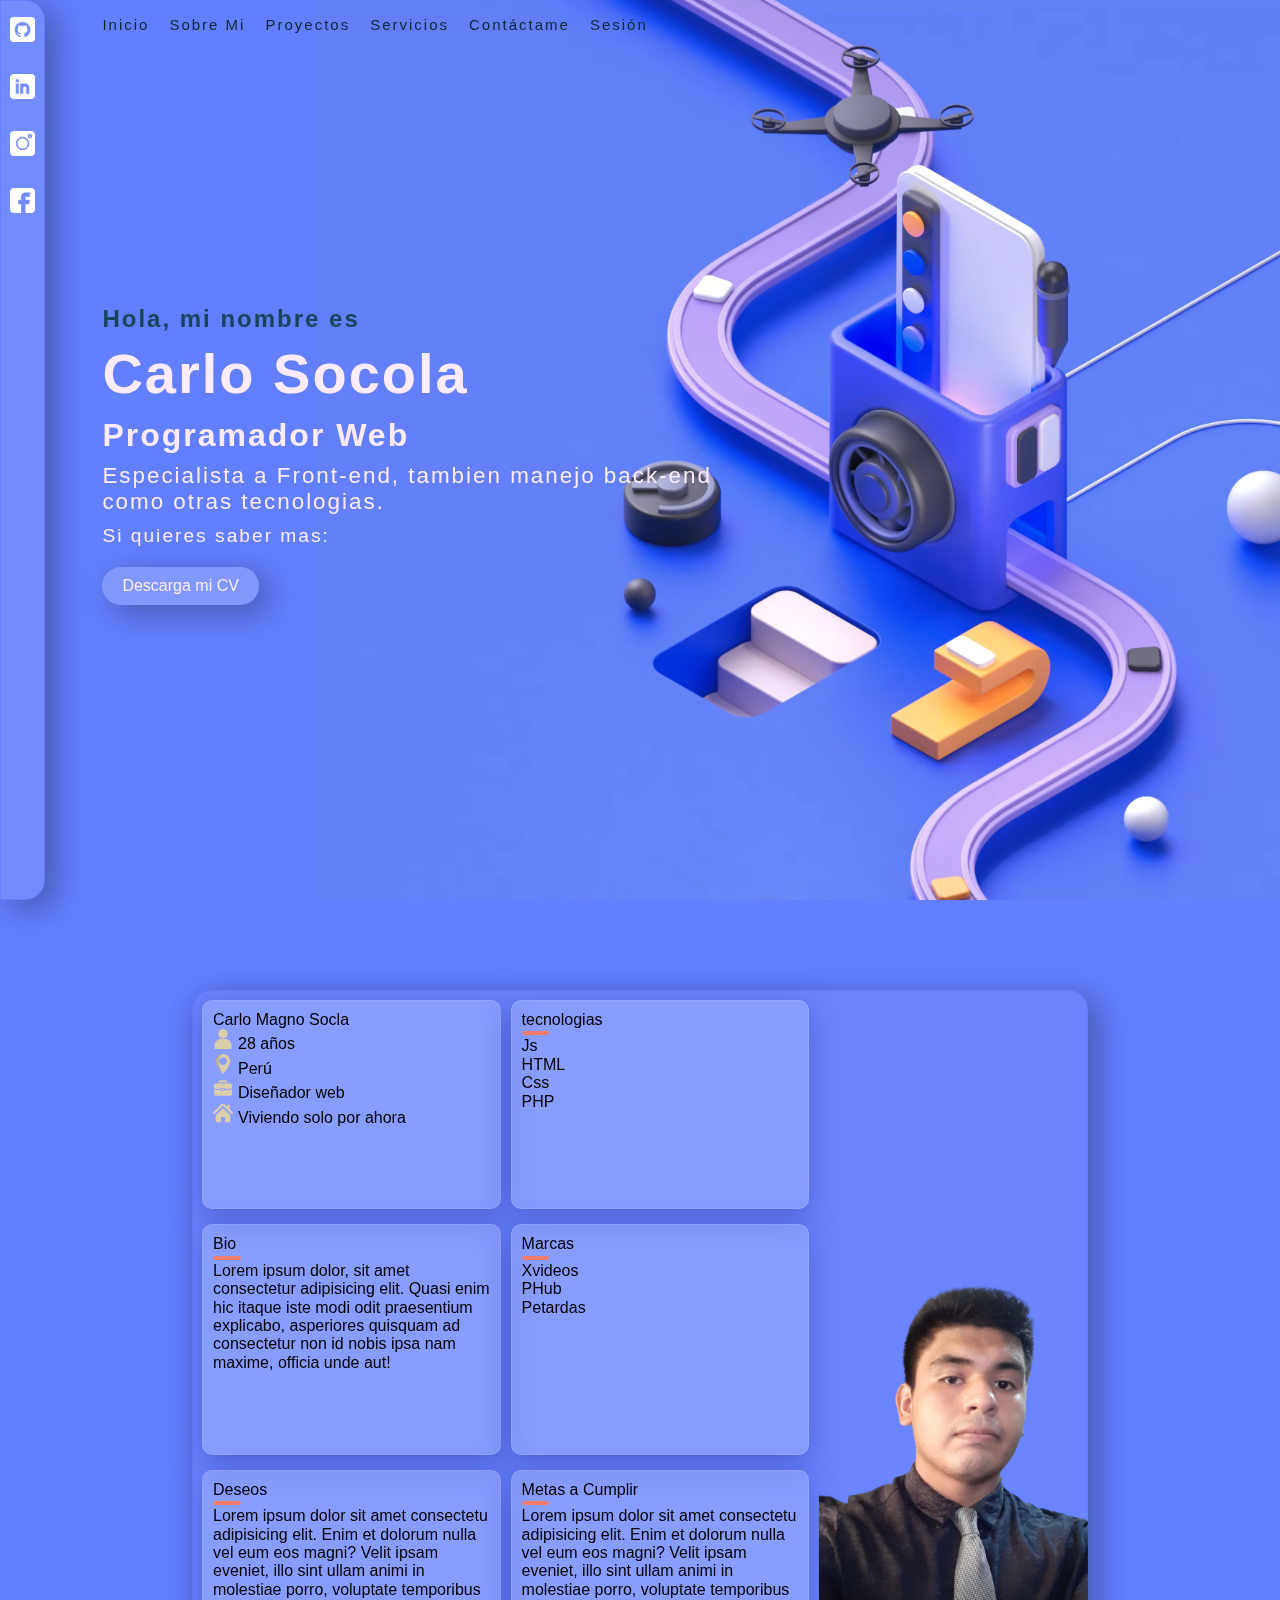
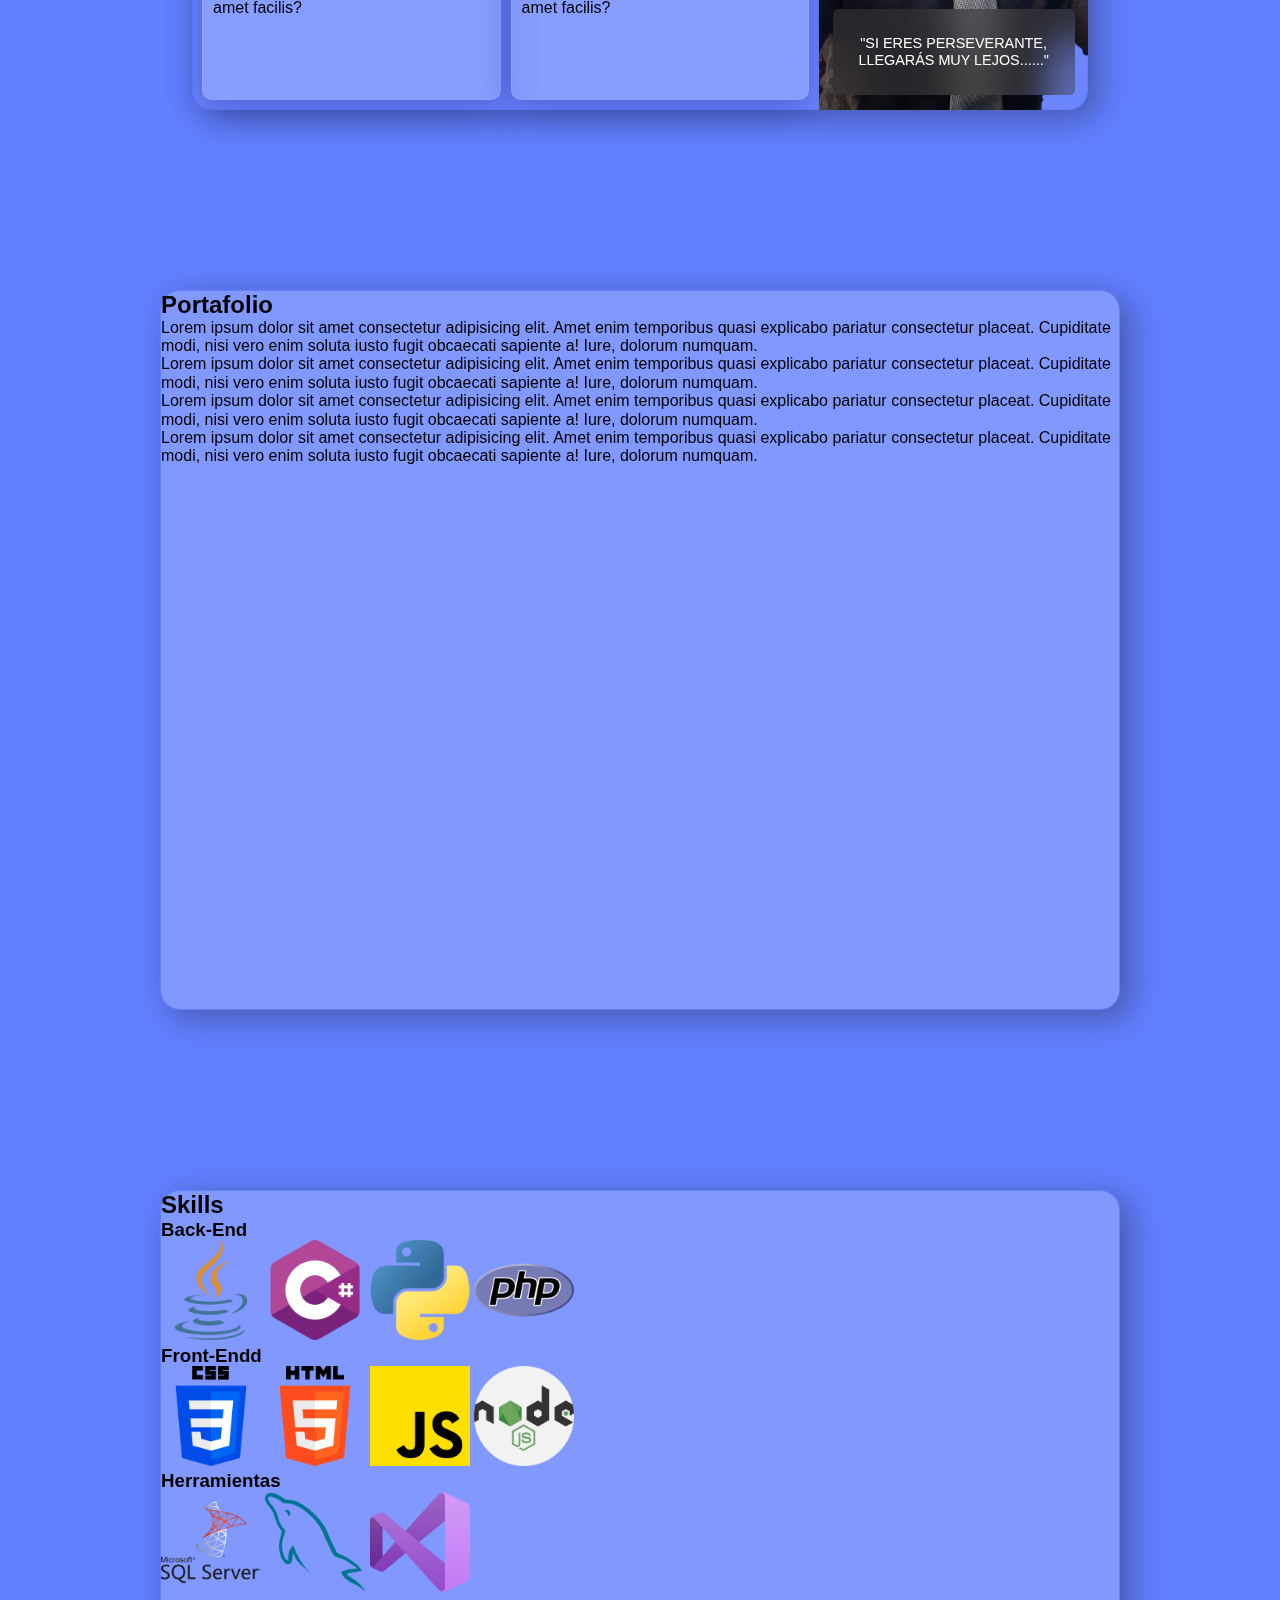
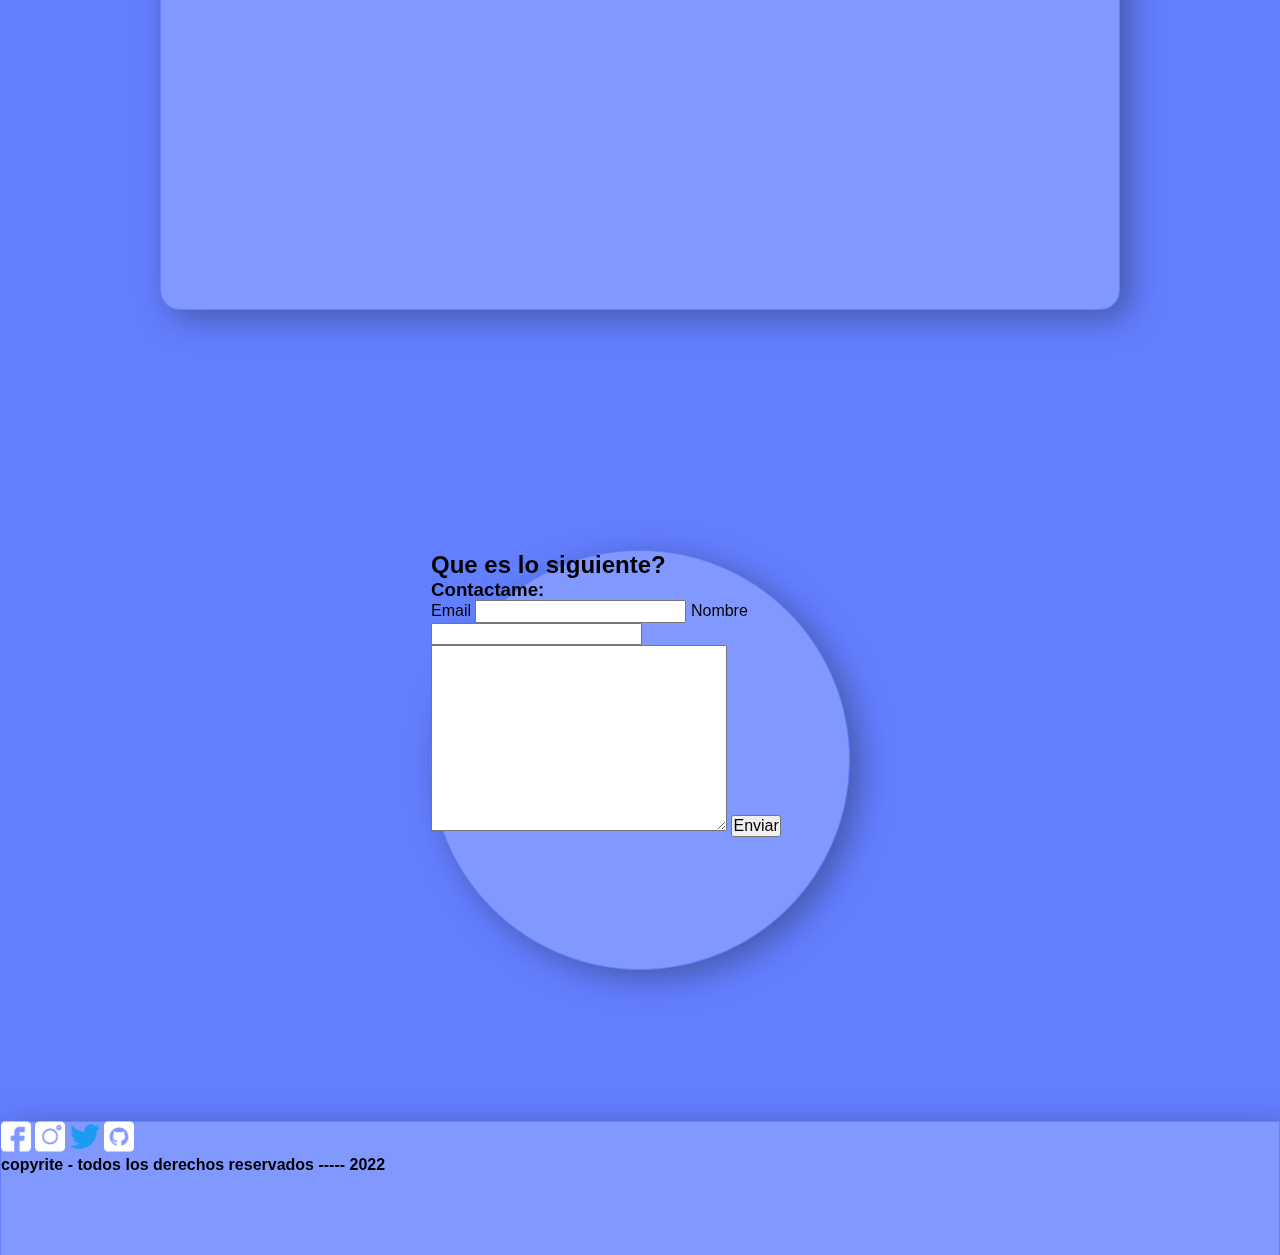
<file: index.html>
<!DOCTYPE html>
<html lang="en">

<head>
    <meta charset="UTF-8">
    <meta http-equiv="X-UA-Compatible" content="IE=edge">
    <meta name="viewport" content="width=device-width, initial-scale=1.0">
    <link rel="stylesheet" href="Css/normalize.css">
    <link rel="stylesheet" href="Css/cabecera.css">
    <link rel="stylesheet" href="Css/presentacion.css">
    <link rel="stylesheet" href="Css/perfil.css">
    <link rel="stylesheet" href="Css/portafolio.css">
    <link rel="stylesheet" href="Css/skills.css">
    <link rel="stylesheet" href="Css/contacto.css">
    <link rel="stylesheet" href="Css/footer.css">
    <link rel="stylesheet" href="Css/general.css">
    <link rel="stylesheet" href="Css/burbujas.css">
    <script defer src="Js/app.js"></script>
    <enlace rel="preconectar" href="https://fonts.googleapis.com">
        <enlace rel="preconectar" href="https://fonts.gstatic.com" crossorigin>
            <enlace href="https: //fonts.googleapis.com/css2? family= Ubuntu:wght@300 & display=swap" rel="stylesheet">
                <title>carlomagno Socola | Desarrollador</title>
</head>

<body>

    <header class="header">
        <div class="card-header">
            <nav class="navegacion">
                <ul class="menu">
                    <li class="item"><a href="#presentacion" class="a-link">Inicio</a></li>
                    <li class="item"><a href="#informacion" class="a-link">Sobre Mi</a></li>
                    <li class="item"><a href="#portafolio" class="a-link">Proyectos</a></li>
                    <li class="item"><a href="#skills" class="a-link">Servicios</a></li>
                    <li class="item"><a href="#contacto" class="a-link">Contáctame</a></li>
                    <li class="item"><a href="Login.html" class="a-link">Sesión</a></li>
                </ul>
            </nav>
        </div>
    </header>


    <section class="presentacion" id="presentacion">
        <div class="card">
            <div class="panel-1"></div>
            <div class="presentacion-article">
                <div class="informacion">
                    <div class="info">
                        <h3 class="saludo">
                            Hola, mi nombre es
                        </h3>

                        <h2 class="user-nombre">Carlo Socola</h2>
                        <h3 class="user-profesion">Programador Web</h3>
                        <p class="descrip">
                            Especialista a Front-end, tambien
                            manejo back-end como otras tecnologias.
                        </p>
                        <p class="saber-mas">Si quieres saber mas:</p>
                        <input type="button" value="Descarga mi CV" class="boton">
                    </div>
                </div>
            </div>
        </div>
        <div class="panel-2">
            <div class="redes-sociales">
                <ul>
                    <li><a href="https://github.com/Socola23" target="_blank" class="github">
                            <img src="img/github.png" alt="" class="redes_img">
                        </a></li>
                    <li> <a href="https://www.linkedin.com/in/carlo-magno-socola-lozada-5870a3227/" target="_blank"
                            class="linkedin">
                            <img src="img/linkedin.png" alt="" class="redes_img">
                        </a></li>
                    <li><a href="https://www.instagram.com/carlo.s_23/" target="_blank" class="instagram">
                            <img src="img/instagram.png" alt="" class="redes_img">
                        </a></li>
                    <li><a href="https://www.facebook.com/carlosmagno.lozadasocola/" target="_blank" class="facebook">
                            <img src="img/facebook.png" alt="" class="redes_img">
                        </a></li>

                </ul>
            </div>
        </div>

        <div class="imagen-inicio">
            <video class="video" src="img/isometric animation.mp4" autoplay playinline loop muted
                preload="auto"></video>
        </div>


    </section>

    <section class="perfil" id="informacion">
        <article class="card-perfil">
            <div class="panel-perfil1"></div>
            <div class="perfil-info">
                <div class="foto-usuario">
                    <img src="img/carlo2.png" alt="Carlo Magno Socola Lozada">
                    <div class="panel-perfil2">
                        <p>"Si eres perseverante, llegarás muy lejos......"</p>
                    </div>
                </div>
                <div class="datos-usuario">
                    <div class="nombre">
                        <p class="nombre-mi">Carlo Magno Socla</p>
                        <p><img src="img/iconos/user.png" alt="">28 años</p>
                        <p><img src="img/iconos/direccion.png" alt="">Perú</p>
                        <p><img src="img/iconos/maletin.png" alt="">Diseñador web</p>
                        <p><img src="img/iconos/casa.png" alt="">Viviendo solo por ahora</p>

                    </div>
                    <div class="tecnologias">
                        <p>tecnologias</p>
                        <hr class="hr-hover">
                        <p>Js</p>
                        <p>HTML</p>
                        <p>Css</p>
                        <p>PHP</p>
                    </div>
                    <div class="bio">
                        <p>Bio</p>
                        <hr class="hr-hover">
                        Lorem ipsum dolor, sit amet consectetur
                        adipisicing elit. Quasi enim hic itaque
                        iste modi odit praesentium explicabo,
                        asperiores quisquam ad consectetur non
                        id nobis ipsa nam maxime, officia unde aut!
                    </div>
                    <div class="brands">
                        <p>Marcas</p>
                        <hr class="hr-hover">
                        <p>Xvideos</p>
                        <p>PHub</p>
                        <p>Petardas</p>
                    </div>
                    <div class="deseos">
                        <p>Deseos</p>
                        <hr class="hr-hover">
                        Lorem ipsum dolor sit amet consectetu
                        adipisicing elit. Enim et dolorum nulla
                        vel eum eos magni? Velit ipsam eveniet,
                        illo sint ullam animi in molestiae porro,
                        voluptate temporibus amet facilis?
                    </div>
                    <div class="metas">
                        <p>Metas a Cumplir</p>
                        <hr class="hr-hover">
                        Lorem ipsum dolor sit amet consectetu
                        adipisicing elit. Enim et dolorum nulla
                        vel eum eos magni? Velit ipsam eveniet,
                        illo sint ullam animi in molestiae porro,
                        voluptate temporibus amet facilis?
                    </div>
                </div>
            </div>
        </article>
    </section>

    <section class="portafolioclass" id="portafolio">
        <article class="card-portafolio">
            <div class="panel-portafolio">
                <div class="portafolio-info">
                    <div class="datos-portafolio">
                        <h2 class="portafolio-class">Portafolio</h2>
                        <p class="portafolio-class__parrafo">
                            Lorem ipsum dolor sit amet consectetur adipisicing elit.
                            Amet enim temporibus quasi explicabo pariatur consectetur
                            placeat. Cupiditate modi, nisi vero enim soluta iusto fugit
                            obcaecati sapiente a! Iure, dolorum numquam.
                        </p>

                        <p class="portafolio-class__parrafo">
                            Lorem ipsum dolor sit amet consectetur adipisicing elit.
                            Amet enim temporibus quasi explicabo pariatur consectetur
                            placeat. Cupiditate modi, nisi vero enim soluta iusto fugit
                            obcaecati sapiente a! Iure, dolorum numquam.
                        </p>

                        <p class="portafolio-class__parrafo">
                            Lorem ipsum dolor sit amet consectetur adipisicing elit.
                            Amet enim temporibus quasi explicabo pariatur consectetur
                            placeat. Cupiditate modi, nisi vero enim soluta iusto fugit
                            obcaecati sapiente a! Iure, dolorum numquam.
                        </p>

                        <p class="portafolio-class__parrafo">
                            Lorem ipsum dolor sit amet consectetur adipisicing elit.
                            Amet enim temporibus quasi explicabo pariatur consectetur
                            placeat. Cupiditate modi, nisi vero enim soluta iusto fugit
                            obcaecati sapiente a! Iure, dolorum numquam.
                        </p>
                    </div>
                </div>
            </div>
        </article>
    </section>

    <section class="skillclass" id="skills">
        <article class="card-skills">
            <div class="panel-skills">
                <div class="skills-info">
                    <div class="datos-skills">
                        <h2>Skills</h2>
                        <article>
                            <h3>Back-End</h3>
                            <img src="img/java.png" alt="css" width="100">
                            <img src="img/c-sharp.png" alt="html5" width="100">
                            <img src="img/python.png" alt="" width="100">
                            <img src="img/php.png" alt="" width="100">
                        </article>

                        <article>
                            <h3>Front-Endd</h3>
                            <img src="img/css-3.png" alt="css" width="100">
                            <img src="img/html-5.png" alt="html5" width="100">
                            <img src="img/js.png" alt="html5" width="100">
                            <img src="img/nodejs.png" alt="html5" width="100">
                        </article>

                        <article>
                            <h3>Herramientas</h3>
                            <img src="img/sql-server.png" alt="html5" width="100">
                            <img src="img/mysql.png" alt="html5" width="100">
                            <img src="img/visual-basic.png" alt="html5" width="100">
                        </article>
                    </div>
                </div>
            </div>
        </article>
    </section>

    <section class="contactoclass" id="contacto">
        <article class="card-contacto">
            <div class="panel-contacto">
                <div class="contacto-info">
                    <div class="datos-contacto">
                        <h2>Que es lo siguiente?</h2>
                        <h3>Contactame:</h3>
                        <form action="POST">
                            <label for="">Email</label>
                            <input type="email" name="" id="">
                            <label for="">Nombre</label>
                            <input type="text">
                            <textarea name="" id="" cols="30" rows="10"></textarea>
                            <input type="submit" value="Enviar">
                        </form>
                    </div>
                </div>
            </div>
        </article>
    </section>


    <footer class="footerclass">
        <article class="card-footer">
            <div class="panel-footer">
                <div class="footer-info">
                    <div class="datos-footer">
                        <a href="https://facebook.com" target="_blank"><img src="img/facebook.png" alt=""
                                width="30"></a>
                        <a href="https://instagram.com" target="_blank"><img src="img/instagram.png" alt=""
                                width="30"></a>
                        <a href="https://twitter.com" target="_blank"><img src="img/twitter.png" alt="" width="30"></a>
                        <a href="https://github.com" target="_blank"><img src="img/github.png" alt="" width="30"></a>
                        <h4>
                            copyrite - todos los derechos reservados ----- 2022
                        </h4>
                    </div>
                </div>
            </div>
        </article>
    </footer>
</body>

</html>
</file>
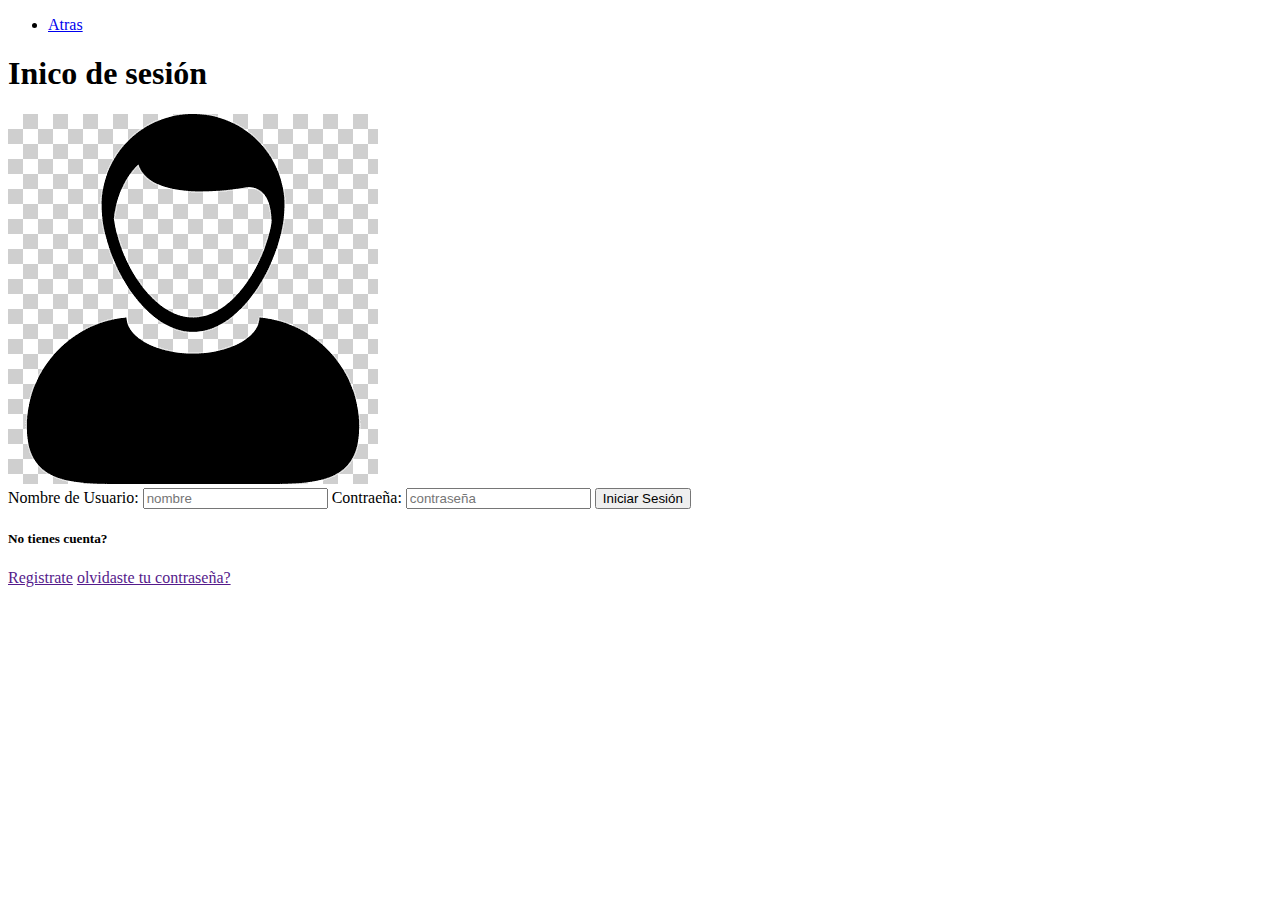
<file: Login.html>
<!DOCTYPE html>
<html lang="en">
<head>
    <meta charset="UTF-8">
    <meta http-equiv="X-UA-Compatible" content="IE=edge">
    <meta name="viewport" content="width=device-width, initial-scale=1.0">
    <title>Inciar Sesión</title>
</head>
<body>
    <header>
        <nav>
            <ul>
                <li><a href="index.html">Atras</a></li>
                
            </ul>
        </nav>
    </header>
    
    <h1>Inico de sesión</h1>

    <div>
        <img src="img/Imagen.png" alt="laik" >
    </div>
    <form action="">
        <label for="nombre">Nombre de Usuario:</label>
        <input type="text" id="nombre" name="Nombre" placeholder="nombre" required="">
        
        <label for="contraseña">Contraeña:</label>
        <input type="password" id="contraseña" name="Password" placeholder="contraseña" required="">

        <input type="button" value="Iniciar Sesión">
    </form>



    <div>
        <h5>No tienes cuenta?</h5>
        <a href="">Registrate</a>
        <a href="">olvidaste tu contraseña?</a>

    </div>

       
    
</body>
</html>
</file>
<file: Css/cabecera.css>
/*seccion principal "cabecera"*/
.card-header {
  position: fixed;
  top: 0;

  z-index: 999;
  min-width: 100%;
  height: 50px;
}


.card-header {
  letter-spacing: 2px;
  display: flex;
  justify-content: space-between;
  align-items: center;
  overflow: hidden;
  margin-left: 8%;
}

/* lista (ul) */
.navegacion ul {
  list-style: none;
  display: flex;
}

/* elementos - lista (li) */
.navegacion li {
  display: inline-block;
  line-height: 40px;
  padding: 0px;
}

/* elementos - lista (a) */
.card-header li a {
  text-decoration: none;
  color: #0c2935;
  position: relative;
  margin-right: 20px;
  font-size: 15px;
}

/* diseño de los elementos a */
.navegacion a::after {
  content: "";
  position: absolute;
  height: 3px;
  border-radius: 15px;
  width: 0;
  left: 0;
  bottom: -9px;
  transition: 0.3s;
}

.navegacion a:hover:after {
  width: 100%;
  background-color: #ffffff;
}

.navegacion a:hover {
  transition: 0.5s;
  color: #ffffff;
}

@media screen and (max-width: 500px) {
  /*seccion principal "cabecera"*/

  .card-header{
    justify-content: center;
    display: none;
  }

  .card-header {
    position: fixed;
    top: 0%;
    right: 0;
    min-width: 40%;
    min-height: 100vh;
    border-radius: 20px 20px;
    background: rgba(255, 255, 255, 0.2);
    box-shadow: 0px 8px 32px rgba(22, 22, 26, 0.37);
    backdrop-filter: blur(20px);
    border: solid 1px transparent;
    background-clip: padding-box;
    animation: none;
  }

  .card-header {
    letter-spacing: 1px;
  }

  .navegacion ul {
    flex-direction: column;
  }

  /* elementos - lista (li) */
  .navegacion li {
    line-height: 70px;
  }

  /* elementos - lista (a) */
  li a {
    padding: 0 0px;
    margin: 0;
    font-size: 18px;
  }

  .navegacion a:hover:after {
    width: 300%;
  }
}
</file>
<file: Css/presentacion.css>
.presentacion {
  min-height: 100vh;
  display: flex;
  justify-content: center;
  align-items: center;
}

.card {
  width: 100vw;
  height: 90vh;
  min-height: 20em;
  position: relative;
}

.presentacion-article {
  position: relative;
  display: flex;
  justify-content: center;
  align-items: center;
  z-index: 10;
  width: 50%;
  height: 100%;
  margin-left: 8%;
  letter-spacing: 2px;
}

.informacion {
  text-align: left;
}

.saludo {
  margin-top: 10px;
  font-size: 1.5em;
  color: #16465b;
}

.user-nombre {
  margin-top: 10px;
  font-size: 3.5em;
  color: #FCEBFA;
}

.user-profesion {
  margin-top: 10px;
  font-size: 2em;
  color: #FCEBFA;
}

.descrip {
  margin-top: 10px;
  font-size: 1.4em;
  color: #FCEBFA;
}

.saber-mas {
  margin-top: 10px;
  font-size: 1.2em;
  color: #FCEBFA;
}

.boton {
  display: inline-flex;
  padding: 10px 20px;
  font-size: 1em;
  margin-top: 20px;
  cursor: pointer;
  border-radius: 20px 20px;
  background: rgba(255, 255, 255, 0.2);
  box-shadow: 10px 8px 32px rgba(22, 22, 26, 0.37);
  backdrop-filter: blur(20px);
  border: solid 1px transparent;
  background-clip: padding-box;
  border: none;
  color: #FCEBFA;
}

.panel-2 {
  position: fixed;
  display: flex;
  justify-content: center;
  top: 0;
  left: 0%;
}

.panel-2 {
  width: 45px;
  height: 100%;
  z-index: 99;
  border-radius: 0px 20px 20px 0;
  background: rgba(255, 255, 255, 0.1);
  box-shadow: 10px 8px 32px rgba(22, 22, 26, 0.37);
  backdrop-filter: blur(20px);
  border: solid 1px transparent;
  background-clip: padding-box;
  animation-name: panel;
  animation-duration: 1.5s;
}

.imagen-inicio{
  position: fixed;
  display: flex;
  justify-content: center;
  align-items: center;
  top: 0;
  right: -4%;
}

.imagen-inicio{
  width: 65%;
  height: 100%;
}

.imagen-inicio video{
  position: absolute;
  width: 100vw;
  height: 100vh;
}


.panel-2 ul {
  list-style: none;
}

.panel-2 li {
  padding: 16px 0px;
}

.panel-2 ul li a {
  transition: 0.2s;
}

.redes_img {
  width: 25px;
  display: flex;
}

.panel-2 ul:hover a {
  filter: blur(3px);
}

.panel-2 ul li a:hover {
  transform: translateY(-3px) scale(1.06);
  filter: none;
}


/*<-------DISEÑO RESPONSIVE (500PX)-------->*/

@media (max-width: 500px) {

  .card {
    width: 80vw;
  }

  .panel-1 {
    position: absolute;
    top: 50%;
    transform: translateY(-50%);
  }
  
  .panel-1 {
    left: 0;
    width: 100%;
    height: 80%;
    z-index: 2;
    border-radius: 20px 20px 20px 20px;
    background: rgba(255, 255, 255, 0.05);
    box-shadow: 10px 8px 32px rgba(22, 22, 26, 0.37);
    backdrop-filter: blur(5px) ;
    border: solid 1px transparent;
    background-clip: padding-box;
  }

  .presentacion-article {
    position: relative;
    display: flex;
    justify-content: center;
    align-items: center;
    z-index: 10;
    width: 100%;
    height: 100%;
    margin-left: auto;
    padding: 5%;
    letter-spacing: 2px;
  }

  .informacion {
    text-align: center;
  }

  .imagen-inicio{
    position: fixed;
    display: flex;
    justify-content: center;
    align-items: center;
    top: 0;
    right: 0%;
  }
  
  .imagen-inicio{
    width: 100%;
    height: 100%;
  }
  
  .imagen-inicio video{
    width: 300%;
  }

  .panel-2 {
    display: flex;
    position: absolute;
    align-items: center;
    justify-content: center;
    top: auto;
    bottom: 10%;
    left: 50%;
    transform: translateX(-50%);
  }
  
  .panel-2 {
    width: 270px;
    height: 50px;
    z-index: 990;
    border-radius: 20px 20px 20px 20px;
    background: rgba(255, 255, 255, 0.05);
    box-shadow: 10px 8px 32px rgba(22, 22, 26, 0.37);
    backdrop-filter: blur(20px);
    border: solid 1px transparent;
    background-clip: padding-box;
    animation-name: panel;
    animation-duration: 1.5s;
  }

  
.panel-2 ul {
  list-style: none;
  display: flex;
}

.panel-2 li {
  padding: 0 16px;
}

.panel-2 ul li a {
  transition: 0.2s;
}

.redes_img {
  width: 30px;
  display: flex;
}

.panel-2 ul:hover a {
  filter: blur(3px);
}

.panel-2 ul li a:hover {
  transform: translateY(-3px) scale(1.06);
  filter: none;
}
  
}
</file>
<file: Css/perfil.css>
.perfil {
  min-height: 100vh;
  display: flex;
  justify-content: center;
  align-items: center;
}

.card-perfil {
  width: 70vw;
  height: 80vh;
  min-height: 20em;
  position: relative;
}

.panel-perfil1 {
  position: absolute;
  top: 50%;
  transform: translateY(-50%);
}

.panel-perfil1 {
  left: 0;
  width: 100%;
  height: 100%;
  z-index: 2;
  border-radius: 20px;
  background: rgba(255, 255, 255, 0.05);
  box-shadow: 10px 8px 32px rgba(22, 22, 26, 0.37);
  backdrop-filter: blur(10px) ;
  border: solid 1px transparent;
  background-clip: padding-box;
}


.panel-perfil2 {
  position: absolute;
  width: 90%;
  height: 12%;
  z-index: 40;
  bottom: 15px;
  border-radius: 5px;
  background: rgba(83, 78, 78, 0.4);
  backdrop-filter: blur(20px) brightness(100%);
  display: flex;
  justify-content: center;
  align-items: center;
}

.panel-perfil2 p{
  margin: 0 3px;
  text-align: center;
  color: #fff;
  text-transform: uppercase;
  font-size: .9em;
}


.perfil-info {
  position: relative;
  display: flex;
  justify-content: center;
  align-items: center;
  z-index: 30;
  height: 100%;
}

.foto-usuario,
.datos-usuario {
  position: absolute;
}

.foto-usuario {
  right: 0;
  top: 0;
  width: 30%;
  height: 100%;
  display: flex;
  justify-content: center;
  align-items: flex-end;
}


.datos-usuario {
  left: 0;
  top: 0;
  width: 70%;
  height: 100%;
  display: grid;
  grid-template-columns: repeat(2,1fr);
  padding: 10px;
  gap: 15px 10px;
}

.datos-usuario div{
  padding: 10px;
  border-radius: 10px;
  background: rgba(255, 255, 255, 0.2);
  box-shadow: 0 8px 32px rgba(31, 38, 135, 0.37);
  backdrop-filter: blur(4px);
  border: 1px solid rgba(255, 255, 255, 0.1);

}

.datos-usuario div img{
  width: 20px;
  display: inline-flex;
  margin-right: 5px;
}



.datos-usuario div hr{
  background-color: #F07C70;
  height: 4px;  
  border: none; 
  width: 10%;
  border-radius: 10px;
  margin: 2px 0;
}

.datos-usuario div:hover .hr-hover{
  transition: 0.3s;
  width: 80%;
}
</file>
<file: Css/portafolio.css>
.portafolioclass {
  min-height: 100vh;
  display: flex;
  justify-content: center;
  align-items: center;
}

.card-portafolio {
  width: 75vw;
  height: 80vh;
  min-height: 20em;
  max-width: 1070px;
  position: relative;
}

.card-portafolio {
  width: 75vw;
  height: 80vh;
  min-height: 20em;
  max-width: 1070px;
  position: relative;
}

.panel-portafolio {
  position: absolute;
  top: 50%;
  transform: translateY(-50%);
}

.panel-portafolio {
  left: 0;
  width: 100%;
  height: 100%;
  z-index: 2;
  border-radius: 20px;
  background: rgba(255, 255, 255, 0.2);
  box-shadow: 10px 8px 32px rgba(22, 22, 26, 0.37);
  backdrop-filter: blur(20px) ;
  border: solid 1px transparent;
  background-clip: padding-box;
}

.portafolio-info {
  position: relative;
  z-index: 2;
}

.burbuja--1 {
  bottom: 0px;
  left: 0px;
  position: absolute;
  width: 30vh;
  height: 30vh;
  border-radius: 50%;
  background-image: linear-gradient(
    95deg,
    #d8ffff 0,
    #9db9f2 50%,
    #646c80 100%
  );
  box-shadow: 0 8px 32px rgba(31, 38, 135, 0.37);
  backdrop-filter: blur(4px);
}

.burbuja--2 {
  bottom: -250px;
  left: 100px;
  position: absolute;
  width: 500px;
  height: 500px;
  border-radius: 50%;
  background-image: linear-gradient(
    95deg,
    #d8ffff 0,
    #9db9f2 50%,
    #646c80 100%
  );
  box-shadow: 0 8px 32px rgba(31, 38, 135, 0.37);
  backdrop-filter: blur(4px);
}

.burbuja--3 {
  bottom: 100px;
  left: -300px;
  position: absolute;
  width: 200px;
  height: 200px;
  border-radius: 50%;
  background-image: linear-gradient(
    115deg,
    #ffc662 0,
    #ffbb67 8.33%,
    #ffad6c 16.67%,
    #ff9e6f 25%,
    #ff8e71 33.33%,
    #f17d70 41.67%,
    #d86c6c 50%,
    #be5c67 58.33%,
    #a65061 66.67%,
    #92465d 75%,
    #813f59 83.33%,
    #733a57 91.67%,
    #683756 100%
  );
  box-shadow: 0 8px 32px rgba(31, 38, 135, 0.37);
  backdrop-filter: blur(4px);
}

.burbuja--4 {
  bottom: -30px;
  right: -50px;
  position: absolute;
  width: 300px;
  height: 300px;
  border-radius: 50%;
  background-image: linear-gradient(
    115deg,
    #ffc662 0,
    #ffbb67 8.33%,
    #ffad6c 16.67%,
    #ff9e6f 25%,
    #ff8e71 33.33%,
    #f17d70 41.67%,
    #d86c6c 50%,
    #be5c67 58.33%,
    #a65061 66.67%,
    #92465d 75%,
    #813f59 83.33%,
    #733a57 91.67%,
    #683756 100%
  );
  box-shadow: 0 8px 32px rgba(31, 38, 135, 0.37);
  backdrop-filter: blur(4px);
}
</file>
<file: Css/skills.css>
.skillclass {
  min-height: 100vh;
  display: flex;
  justify-content: center;
  align-items: center;
}

.card-skills {
  width: 75vw;
  height: 80vh;
  min-height: 20em;
  max-width: 1070px;
  position: relative;
}

.card-skills {
  width: 75vw;
  height: 80vh;
  min-height: 20em;
  max-width: 1070px;
  position: relative;
}

.panel-skills {
  position: absolute;
  top: 50%;
  transform: translateY(-50%);
}

.panel-skills {
  left: 0;
  width: 100%;
  height: 100%;
  z-index: 2;
  border-radius: 20px;
  background: rgba(255, 255, 255, 0.2);
  box-shadow: 10px 8px 32px rgba(22, 22, 26, 0.37);
  backdrop-filter: blur(20px) ;
  border: solid 1px transparent;
  background-clip: padding-box;
}

.skills-info {
  position: relative;
  z-index: 2;
}
</file>
<file: Css/contacto.css>
.contactoclass {
  min-height: 80vh;
  display: flex;
  justify-content: center;
  align-items: center;
}

.card-contacto {
  width: 420px;
  height: 420px;
  min-height: 20em;
  max-width: 1070px;
  position: relative;
  border-radius:50%;
}

.panel-contacto {
  position: absolute;
  top: 50%;
  transform: translateY(-50%);
}

.panel-contacto {
  left: 0;
  width: 100%;
  height: 100%;
  z-index: 2;
  border-radius:50%;
  background: rgba(255, 255, 255, 0.2);
  box-shadow: 10px 8px 32px rgba(22, 22, 26, 0.37);
  backdrop-filter: blur(20px) ;
  border: solid 1px transparent;
  background-clip: padding-box;
}

.cotacto-info {
  position: relative;
  z-index: 2;
}
</file>
<file: Css/footer.css>
.footerclass{
    min-height: 10vh;
    display: flex;
    justify-content: center;
    align-items: center;
}

.card-footer{
    width: 100vw;
    height: 15vh;
    position: relative;
}

.panel-footer{
    position: absolute;
    top: 50%;
    transform: translateY(-50%);
}

.panel-footer{
    left: 0;
    bottom: 0;
    width: 100%;
    height: 15vh;
    z-index: 10;
    background: rgba(255, 255, 255, 0.2);
    box-shadow: 10px 8px 32px rgba(22, 22, 26, 0.37);
    backdrop-filter: blur(20px) ;
    border: solid 1px transparent;
    background-clip: padding-box;
}

.footer-info{
    position: relative;
    z-index: 2;
}
</file>
<file: Css/general.css>
*{
  font-family: 'Poppins', sans-serif;
  scroll-behavior: smooth;
  scroll-padding: 10px;
}

body {
  overflow-x: hidden;
  background-color: #627FFF;
  background-size: cover;
  background-position: center;
  background-attachment: fixed;
}

::-webkit-scrollbar {
  width: 15px;
}

::-webkit-scrollbar-track {
  background-color: #B9CAE0;
}

::-webkit-scrollbar-thumb {
  background-color: #E3EEFC;
}
</file>
<file: Css/burbujas.css>
:root {
  --main-bg-color: linear-gradient(
    70deg,
    #ffba00 0,
    #ffaa00 8.33%,
    #ff9600 16.67%,
    #ff7f00 25%,
    #ff6600 33.33%,
    #ff4a18 41.67%,
    #f72626 50%,
    #e1002e 58.33%,
    #cd0035 66.67%,
    #bb003b 75%,
    #ab0041 83.33%,
    #9d0048 91.67%,
    #900051 100%
  );

  --main-color2: radial-gradient(
    circle at 15.61% 40.79%,
    #7fcfd1 0,
    #79b5bb 16.67%,
    #72989f 33.33%,
    #69797d 50%,
    #5d5b5b 66.67%,
    #4f433d 83.33%,
    #412f23 100%
  );

  --main-color3: linear-gradient(95deg, #d8ffff 0, #9db9f2 50%, #646c80 100%);
}

.burbuja1,
.burbuja2,
.burbuja3,
.burbuja4,
.burbuja5,
.burbuja6,
.burbuja7,
.burbuja8,
.burbuja9 {
  position: fixed;
  border-radius: 50%;
  box-shadow: 0 8px 32px rgba(30, 30, 30, 0.37);
  z-index: 1;
}

.burbuja1,
.burbuja2,
.burbuja4 {
  animation-fill-mode: forwards;
  animation-duration: 0.5s;
}

.burbuja1 {
  top: 3%;
  left: 5%;
  background-image: var(--main-color2);
  animation-name: br1;
  animation-delay: 1s;
}

@keyframes br1 {
  0% {
    transform: scale(0);
    
  }
  100% {
    width: 250px;
    height: 250px;
  }
}

.burbuja2 {
  top: 5%;
  right: -4%;
  background-image: var(--main-color2);
  animation-name: br2;
  animation-delay: 1.1s;
}

@keyframes br2 {
  0% {
    transform: scale(0);
  }
  100% {
    width: 260px;
    height: 260px;
  }
}

.burbuja4 {
  bottom: -10%;
  left: 20%;
  background-image: var(--main-color2);
  animation-name: br3;
  animation-delay: 1.15s;
}

@keyframes br3 {
  0% {
    transform: scale(0);
  }
  100% {
    width: 140px;
    height: 140px;
  }
}

.burbuja3,
.burbuja5,
.burbuja7 {
  animation-fill-mode: forwards;
  animation-duration: 0.5s;
}

.burbuja3 {
  bottom: 0;
  left: 3%;
  background-image: var(--main-bg-color);
  animation-name: br3br5;
  animation-delay: 1.2s;
}

.burbuja5 {
  top: 10%;
  right: 20%;
  background-image: var(--main-bg-color);
  animation-name: br3br5;
  animation-delay: 1.4s;
}

@keyframes br3br5 {
  0% {
    transform: scale(0);
  }
  100% {
    width: 100px;
    height: 100px;
  }
}

.burbuja7 {
  bottom: 40%;
  right: 35%;
  background-image: var(--main-bg-color);
  animation-name: br7;
  animation-delay: 1.25s;
}

@keyframes br7 {
  0% {
    transform: scale(0);
  }
  100% {
    width: 200px;
    height: 200px;
  }
}

.burbuja6,
.burbuja8,
.burbuja9 {
  animation-duration: 0.5s;
  animation-fill-mode: forwards;
}

.burbuja6 {
  bottom: -28%;
  right: 10%;
  background-image: var(--main-color3);
  animation-name: br6;
  animation-delay: 1.3s;
}

@keyframes br6 {
  0% {
    transform: scale(0);
  }
  100% {
    width: 400px;
    height: 400px;
  }
}

.burbuja8 {
  top: -8%;
  left: 40%;
  background-image: var(--main-color3);
  animation-name: br8;
  animation-delay: 1.35s;
}

@keyframes br8 {
  0% {
    transform: scale(0);
  }
  100% {
    width: 200px;
    height: 200px;
  }
}

.burbuja9 {
  bottom: 28%;
  left: 27%;
  background-image: var(--main-color3);
  animation-name: br9;
  animation-delay: 1.4s;
}

@keyframes br9 {
  0% {
    transform: scale(0);
  }
  100% {
    width: 200px;
    height: 200px;
  }
}

/*<-------DISEÑO RESPONSIVE (500PX)-------->*/
@media screen and (max-width: 500px) {

  .burbuja1 {
    top: -120px;
    left: -120px;
    animation-name: br1;
  }

  @keyframes br1 {
    0% {
      transform: scale(0);
    }
    100% {
      width: 300px;
      height: 300px;
    }
  }

  .burbuja2 {
    top: 10%;
    right: -30%;
    animation-name: br2;
  }

  @keyframes br2 {
    0% {
      transform: scale(0);
    }
    100% {
      width: 260px;
      height: 260px;
    }
  }

  .burbuja4 {
    bottom: 10%;
    left: 10%;
    animation-name: br4;
  }

  @keyframes br4 {
    0% {
      transform: scale(0);
    }
    100% {
      width: 300px;
      height: 300px;
    }
  }

  .burbuja3 {
    bottom: -10%;
    left: 3%;
    animation-name: br3;
  }

  @keyframes br3 {
    0% {
      transform: scale(0);
    }
    100% {
      width: 200px;
      height: 00px;
    }
  }

  .burbuja5 {
    top: 11%;
    right: 30%;
    animation-name: br5;
  }

  @keyframes br5 {
    0% {
      transform: scale(0);
    }
    100% {
      width: 150px;
      height: 150px;
    }
  }

  .burbuja7 {
    bottom: 40%;
    left: -10%;
    animation-name: br7;
  }

  @keyframes br7 {
    0% {
      transform: scale(0);
    }
    100% {
      width: 300px;
      height: 300px;
    }
  }

  .burbuja6 {
    bottom: -20%;
    right: -50%;
    animation-name: br6;
  }

  @keyframes br6 {
    0% {
      transform: scale(0);
    }
    100% {
      width: 400px;
      height: 400px;
    }
  }

  .burbuja8 {
    top: -100px;
    left: 300px;
    animation-name: br8;
  }

  @keyframes br8 {
    0% {
      transform: scale(0);
    }
    100% {
      width: 200px;
      height: 200px;
    }
  }

  .burbuja9 {
    bottom: 28%;
    left: 70%;
    animation-name: br9;
  }

  @keyframes br9 {
    0% {
      transform: scale(0);
    }
    100% {
      width: 280px;
      height: 280px;
    }
  }
}
</file>
